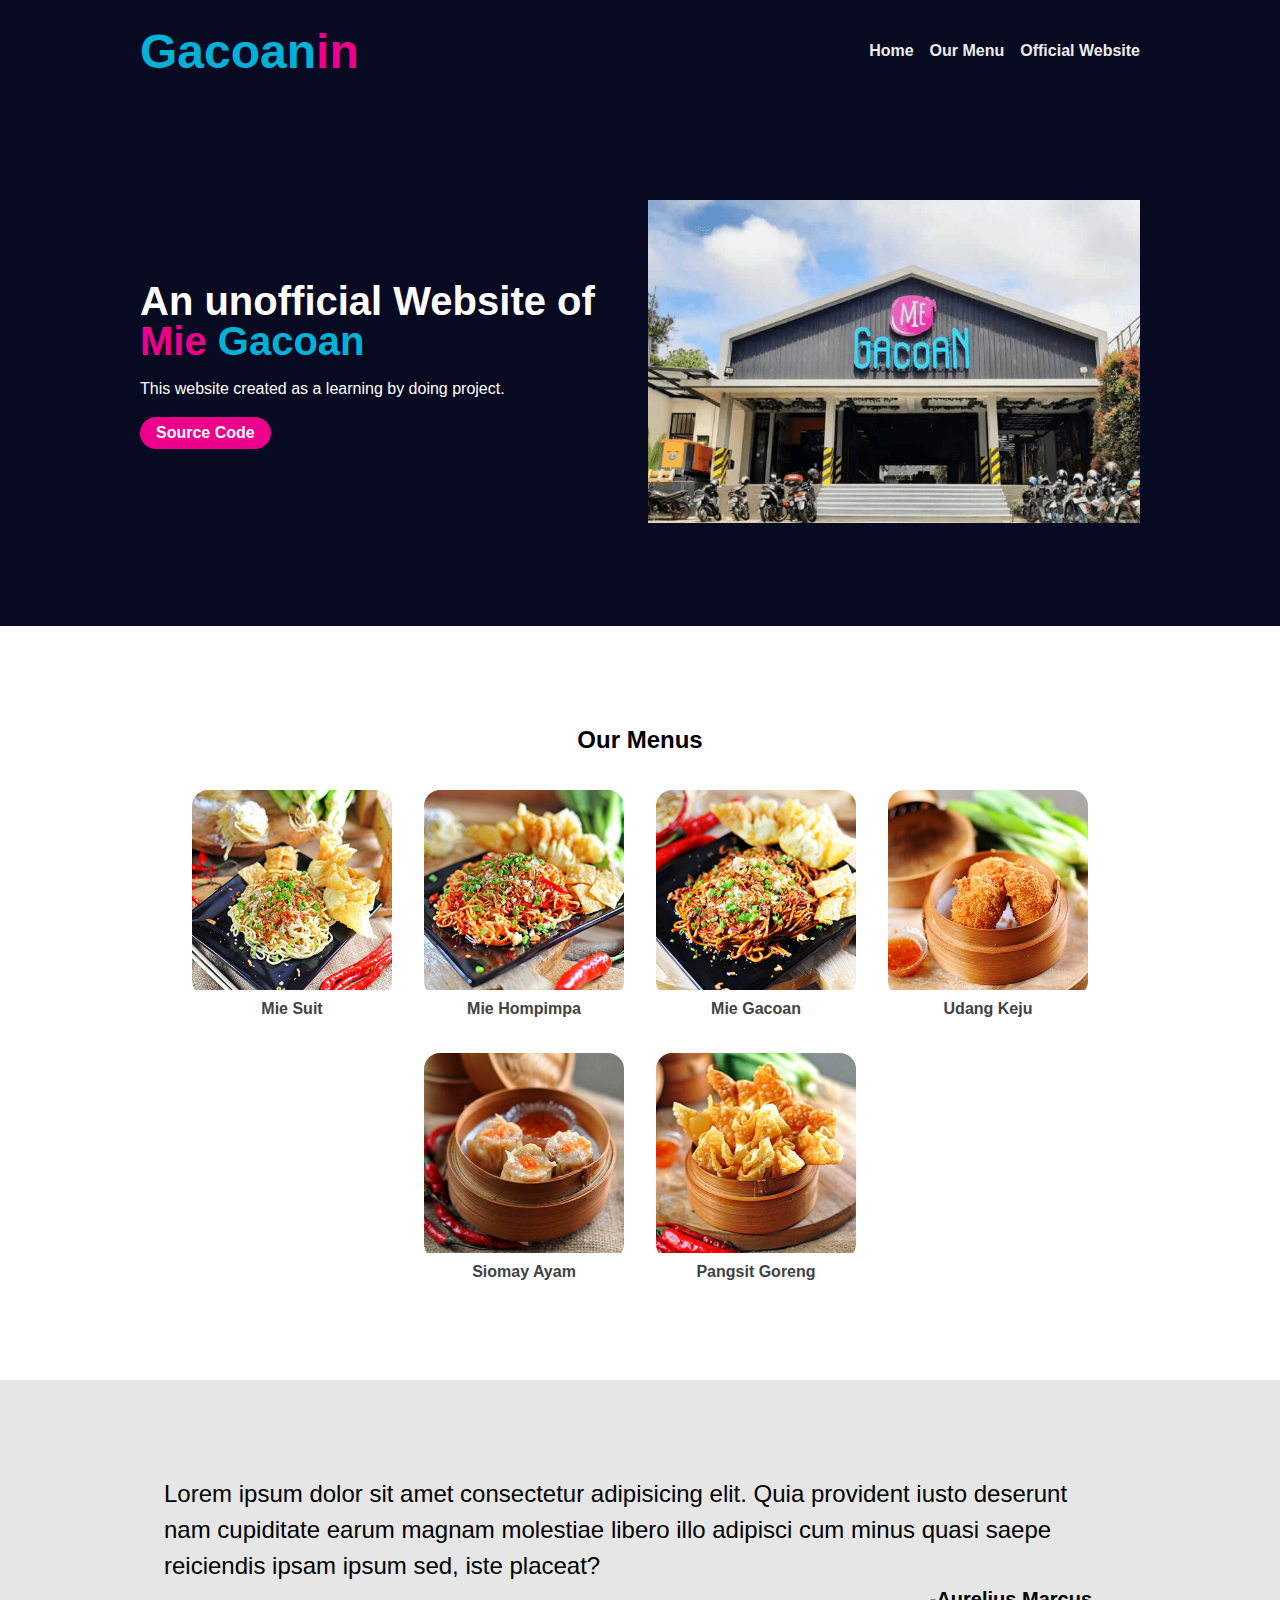
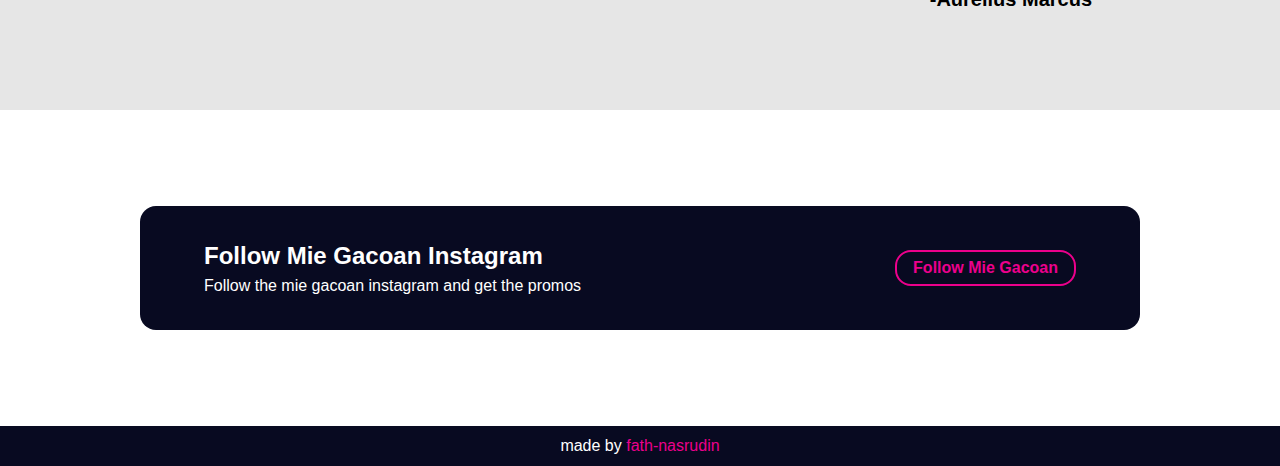
<file: index.html>
<!DOCTYPE html>
<html lang="en">

  <head>
    <meta charset="UTF-8">
    <meta http-equiv="X-UA-Compatible" content="IE=edge">
    <meta name="viewport" content="width=device-width, initial-scale=1.0">
    <title>Gacoanin</title>
    <link rel="stylesheet" href="style.css">
  </head>

  <body>
    <header class="header">
      <div class="logo">
        <a href="#"><span class="text-blue">Gacoan</span><span class="text-pink">in</span></a>
      </div>

      <nav>
        <ul class="nav">
          <li><a href="#home">Home</a></li>
          <li><a href="#menu_section">Our Menu</a></li>
          <li><a href="https://miegacoan.com" target="_blank">Official Website</a></li>
        </ul>
      </nav>
    </header>

    <main class="main">

      <section class="section jumbotron_section" id="home">
        <div class="jumbotron_content content">

          <h1 class="jumbotron_title">
            An unofficial Website of <a href="https://www.instagram.com/mie.gacoan" class="text-no-wrap"><span
                class="text-pink">Mie</span>
              <span class="text-blue">Gacoan</span></a>
          </h1>

          <p class="jumbotron_paragraph">This website created as a learning by doing project.
          </p>

          <div class="jumbotron_footer">
            <a href="https://github.com/fath-nasrudin/gacoanin-landing-page" target="_blank">
              <button class="btn btn--primary">Source Code </button>
            </a>
          </div>

        </div>

        <div class="jumbotron_image">
          <img src="images/jumbotron1.png" alt="picture of mie gacoan restaurant">
        </div>
      </section>

      <section class="section menu_section" id="menu_section">
        <h2 class="title">Our Menus</h2>

        <div class="card-container">

          <div class="card">
            <div class="card__image">
              <img src="images/mie-suit.jpg" alt="a delicius mie suit">
            </div>
            <div class="card__subtitle">Mie Suit</div>
          </div>

          <div class="card">
            <div class="card__image">
              <img src="images/mie-hompimpa.jpg" alt="mie hompimpa">
            </div>
            <div class="card__subtitle">Mie Hompimpa</div>
          </div>

          <div class="card">
            <div class="card__image">
              <img src="images/mie-gacoan.jpg" alt="mie gacoan">
            </div>
            <div class="card__subtitle">Mie Gacoan</div>
          </div>

          <div class="card">
            <div class="card__image">
              <img src="images/udang-keju.jpg" alt="udang keju">
            </div>
            <div class="card__subtitle">Udang Keju</div>
          </div>

          <div class="card">
            <div class="card__image">
              <img src="images/siomay.jpg" alt="siomay ayam">
            </div>
            <div class="card__subtitle">Siomay Ayam</div>
          </div>

          <div class="card">
            <div class="card__image">
              <img src="images/pangsit-goreng.jpg" alt="pangsit goreng">
            </div>
            <div class="card__subtitle">Pangsit Goreng</div>
          </div>

        </div>

      </section>

      <section class="section quotes_section" id="testimonial_section">
        <div class="quotes__text">
          Lorem ipsum dolor sit amet consectetur adipisicing elit. Quia provident iusto deserunt nam cupiditate earum
          magnam molestiae libero illo adipisci cum minus quasi saepe reiciendis ipsam ipsum sed, iste placeat?
        </div>
        <div class="quotes__footer">-Aurelius Marcus</div>
      </section>

      <section class="section cta_section" id="cta_section">
        <div>
          <div class="content">
            <div class="title">Follow Mie Gacoan Instagram</div>
            <div class="paragraph">Follow the mie gacoan instagram and get the promos</div>
          </div>
          <div class="content">
            <a href="https://www.instagram.com/mie.gacoan" target="_blank">
              <button class="btn btn--secondary">Follow Mie Gacoan</button>
            </a>
          </div>
        </div>
      </section>
    </main>

    <footer class="footer">
      <p>made by <a href="https://github.com/fath-nasrudin" target="_blank">fath-nasrudin</a></p>
    </footer>
  </body>

</html>
</file>
<file: style.css>
/* ========= RESET ========== */
* {
  box-sizing: border-box;
  padding: 0;
  margin: 0;
}

html {
  font-family: 'Segoe UI', Tahoma, Geneva, Verdana, sans-serif;
  line-height: 1.5;
}

a {
  text-decoration: none;
  color: #ec008c;
  font: inherit;
}

img {
  width: 100%;
}

button {
  padding: 4px 16px;
  font: inherit;
  font-weight: 600;
  border-radius: 16px;
}

button:hover {
  cursor: pointer;
}

/* ========= END RESET ========== */


/* ========== COMPONENTS ========== */

.section {
  padding: 96px max(16px, (100vw - 1000px)/2);
}

/* Header and Logo Component */
.header {
  padding: 16px max(16px, (100vw - 1000px)/2);
  background-color: #080a21;

  display: flex;
  justify-content: space-between;
  align-items: center;
  flex-wrap: wrap;
}

.logo {
  font-size: 48px;
  font-weight: 900;
}

/* Footer Component */
.footer {
  padding: 8px;
  background-color: #080a21;
  color: white;

  display: flex;
  justify-content: center;
  align-items: center;
}

/* ====== Nav Component ===== */
.nav {
  display: flex;
  gap: 16px;
  font-weight: 600;
}

ul.nav {
  list-style: none;
}

.nav a {
  color: #ededed;
}

.nav li {
  border-bottom: 2px solid transparent;
}

.nav li:hover {
  border-bottom: 2px solid #ec008c;
}

/* Button Component */
.btn {
  padding: 4px 16px;
  font: inherit;
  font-weight: 600;
  border-radius: 16px;
  border: none;
}

.btn:hover {
  cursor: pointer;
}

.btn--primary {
  background-color: #ec008c;
  color: white;
}

.btn--secondary {
  background-color: transparent;
  color: #ec008c;
  border: 2px solid #ec008c;
}

/* ====== Card Component ===== */
.card-container {
  display: flex;
  gap: 32px;
  justify-content: center;
  flex-wrap: wrap;
}

.card {
  display: flex;
  flex-direction: column;
  align-items: center;
  max-width: 200px;
}

.card__image {
  border-radius: 16px;
  overflow: hidden;
}

.card__subtitle {
  font-weight: 600;
  color: #424242;
}

/* ========= SECTIONS ========== */

/* ====== Jumbotron Section ===== */
.jumbotron_section {
  background-color: #080a21;
  color: white;

  display: flex;
  align-items: center;
  flex-wrap: wrap-reverse;
  gap: 16px;
}

.jumbotron_image {
  flex: 1 0 300px;
}

.jumbotron_content {
  flex: 1 0 300px;

  display: flex;
  flex-direction: column;
  gap: 16px;
}

.jumbotron_title {
  font-size: 40px;
  line-height: 1;
}

/* ====== Menu Section ===== */
.menu_section {
  display: flex;
  flex-direction: column;
  gap: 32px;
}

.menu_section>.title {
  text-align: center;
}

/* ====== Menu Section ===== */
.quotes_section {
  background-color: #e6e6e6;
  display: flex;
  flex-direction: column;
}

.quotes__text {
  font-size: 24px;
  padding: 0 24px;
}

.quotes__footer {
  font-size: 20px;
  padding: 0 48px;
  font-weight: 700;
  align-self: flex-end;
}

/* ====== CTA Section ===== */
.cta_section>div {
  padding: 32px 64px;
  border-radius: 16px;
  background-color: #080a21;
  color: white;

  display: flex;
  gap: 24px;
  align-items: center;
  justify-content: space-between;
  flex-wrap: wrap;
}

.cta_section .title {
  font-size: 24px;
  font-weight: 700;
}

/* ========= END SECTIONS ========== */

/* ========= UTILS ========== */
.text-blue {
  color: #00b2d8;
}

.text-pink {
  color: #ec008c;
}

.bg-white {
  background-color: #fff;
}

.text-no-wrap {
  white-space: nowrap;
}

/* ========= END UTILS ========== */
</file>
